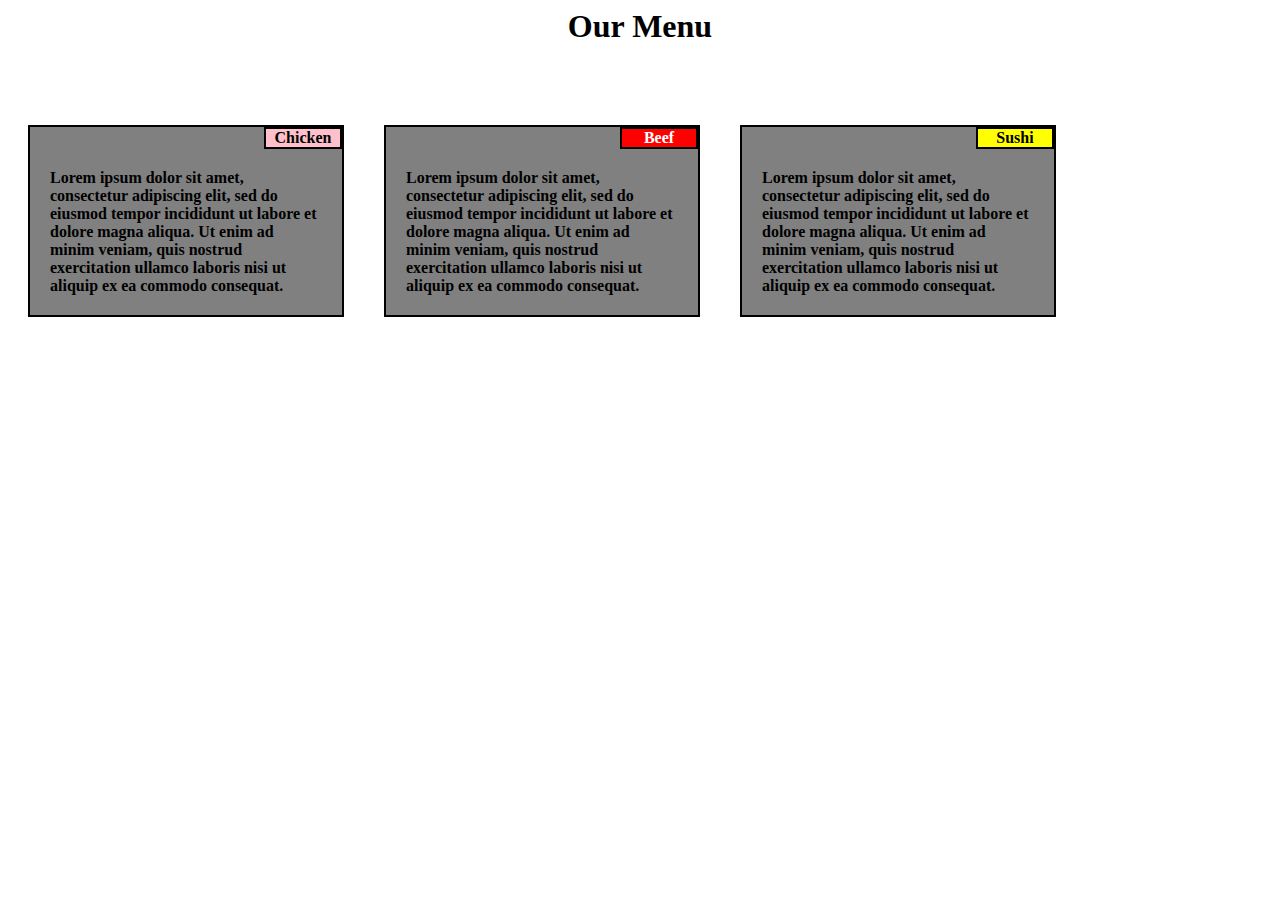
<file: module2_assignment/index.html>
<html>
<head>
	<title>Welcome to coursera</title>
	<meta name="viewport"  content="width=device-width, initial-scale=1.0">
	<link rel="stylesheet" href="css/mystyle.css">
</head>
<body>
	<h1>Our Menu</h1>
	<div>
		<div class="mainbox col-lg-3 col-md-6 col-sm-1">
			<div class="sectiontitle1 common">Chicken</div>
			<div class="section">
			Lorem ipsum dolor sit amet, consectetur adipiscing elit, sed do eiusmod tempor incididunt ut labore et dolore magna aliqua. Ut enim ad minim veniam, quis nostrud exercitation ullamco laboris nisi ut aliquip ex ea commodo consequat. 
			</div>
		</div>
		<div class="mainbox col-lg-3 col-md-6 col-sm-1">
			<div class="sectiontitle2 common">Beef</div>
			<div class="section">
			Lorem ipsum dolor sit amet, consectetur adipiscing elit, sed do eiusmod tempor incididunt ut labore et dolore magna aliqua. Ut enim ad minim veniam, quis nostrud exercitation ullamco laboris nisi ut aliquip ex ea commodo consequat. 
			</div>
		</div>
		<div class="mainbox col-lg-3 col-md-6 col-sm-1">
			<div class="sectiontitle3 common">Sushi</div>
			<div class="section">
			Lorem ipsum dolor sit amet, consectetur adipiscing elit, sed do eiusmod tempor incididunt ut labore et dolore magna aliqua. Ut enim ad minim veniam, quis nostrud exercitation ullamco laboris nisi ut aliquip ex ea commodo consequat. 
			</div>
		</div>
	</div>
</body>
</html>
</file>
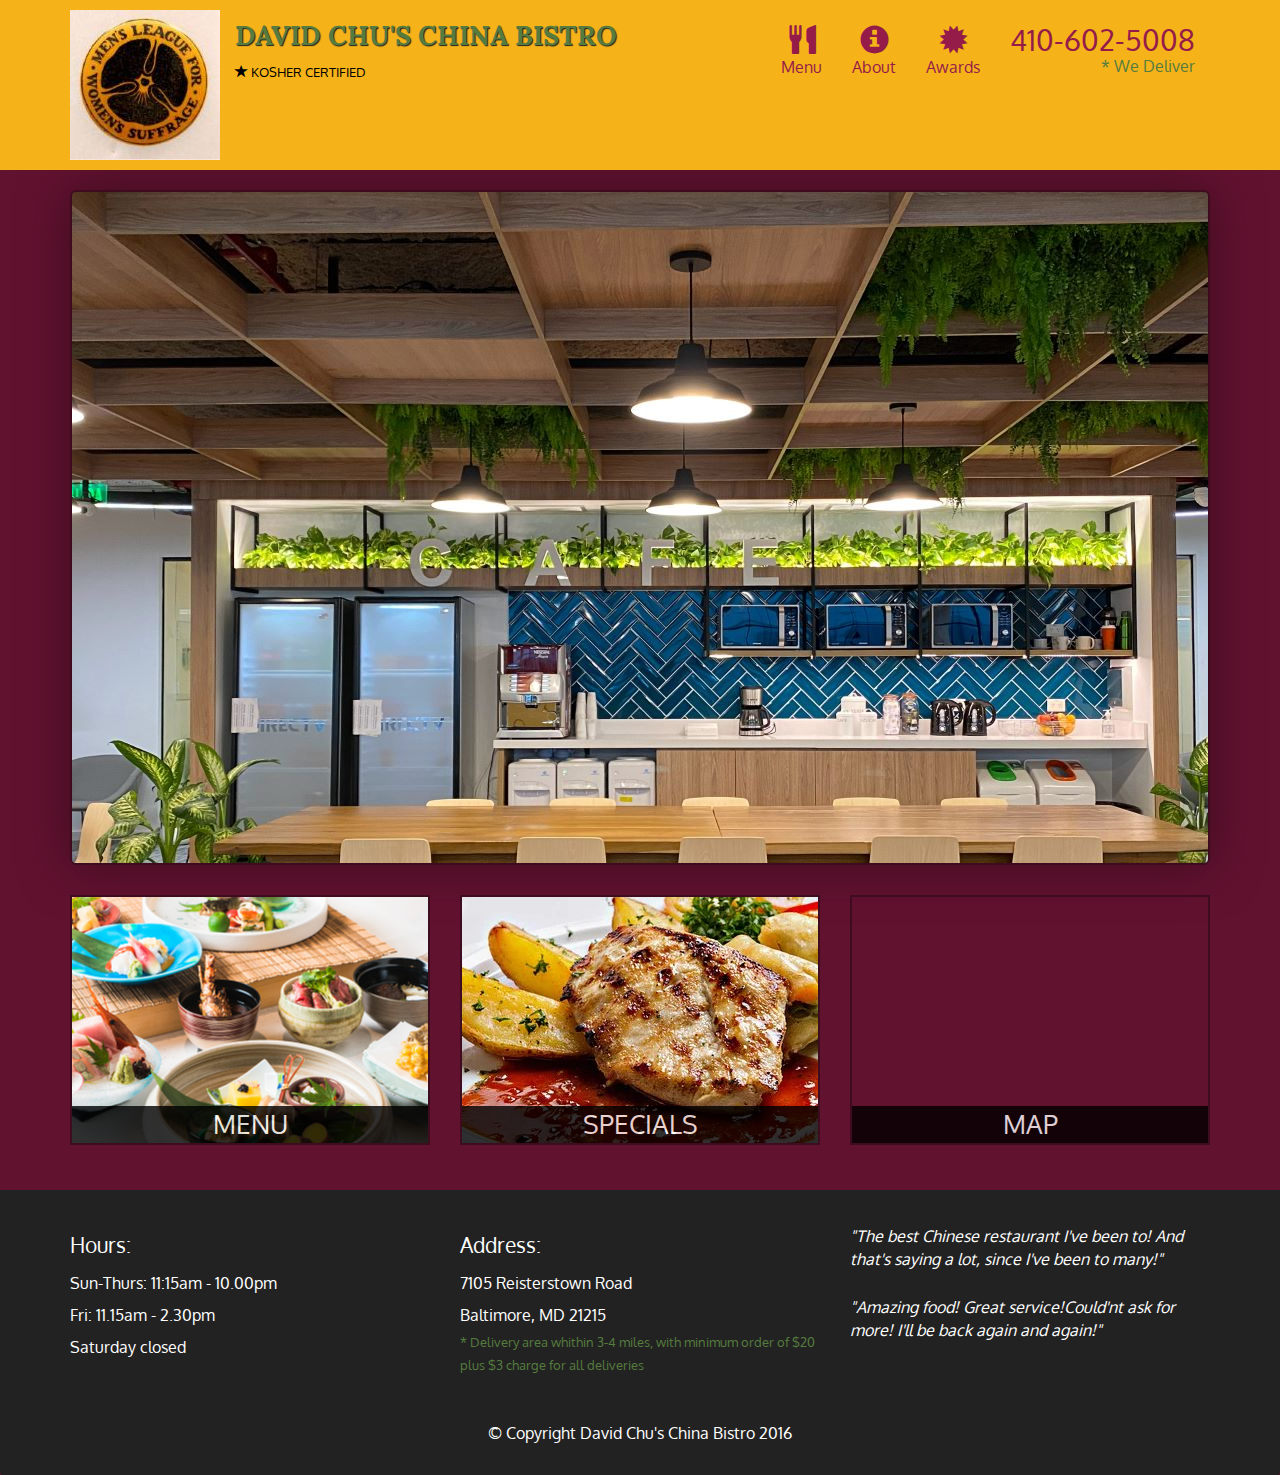
<file: Restaurant_site/index.html>
<!DOCTYPE html>
<html>
	<head>
		<meta charset="utf-8">
		<meta name="viewport" content="width=device-width, initial-scale=1.0">
		<title>David Chu's China Bistro</title>
		<link rel="stylesheet" href="https://maxcdn.bootstrapcdn.com/bootstrap/3.4.1/css/bootstrap.min.css">
		<link rel="stylesheet" href="css/styles.css">
		<link href="https://fonts.googleapis.com/css2?family=Oxygen&display=swap" rel="stylesheet">
		<link href="https://fonts.googleapis.com/css2?family=Lora:ital,wght@1,700&display=swap" rel="stylesheet">
		<script src="js/ajax-utils.js"></script>
		
	</head>
	<body>
		<!--Header-->
		<header>
		<nav id="header-nav" class="navbar navbar-default">
				<div class="container">
					<div class="navbar-header">
						<a href="index.html" class="visible-md visible-lg">
							<div id="logo-img" alt="Logo Image"></div>
						</a>
						<div class="navbar-brand">
							<a href="index.html"><h1>David Chu's China Bistro</h1></a>
							<p>
								<span class="glyphicon glyphicon-star"></span>
								<span>Kosher certified</span>
							</p>
						</div>
						
						<button id="navbarToggle" class="navbar-toggle collapsed" type="button" data-toggle="collapse" data-target="#collapsable-nav" aria-expanded="false">
			      			<span class="sr-only">Toggle navigation</span>
			      			<span class="icon-bar"></span>
			      			<span class="icon-bar"></span>
			      			<span class="icon-bar"></span>
			    		</button>
					</div>
					<div id="collapsable-nav" class="collapse navbar-collapse">
						<ul id="nav-list" class="nav navbar-nav navbar-right">
							<li id="navHomeButton" class="visible-xs active">
								<a href="index.html">
									<span class="glyphicon glyphicon-home"></span><br class="hidden-xs">Home
								</a>
							</li>
							<li id="navMenuButton">
								<a href="menu-categories.html">
									<span class="glyphicon glyphicon-cutlery"></span><br class="hidden-xs">Menu
								</a>
							</li>
							<li>
								<a href="#">
									<span class="glyphicon glyphicon-info-sign"></span><br class="hidden-xs">About
								</a>
							</li>
							<li>
								<a href="#">
									<span class="glyphicon glyphicon-certificate"></span><br class="hidden-xs">Awards
								</a>
							</li>
							<li id="phone" class="hidden-xs">
								<a href="tel:410-602-5008">
									<span>410-602-5008</span>
								</a><div>* We Deliver</div>
							</li>
						</ul>
					</div>
			</nav>
		</header>
		<!--Phone No is placed at the center in the mobile version-->
		<div id="call-btn" class="visible-xs">
			<a class="btn" href="tel:410-602-5008">
				<span class="glyphicon glyphicon-earphone"></span>410-602-5008
			</a>
		</div>
		<div id="xs-deliver" class="text-center visible-xs">* We Deliver</div>
		<!--End Header-->

		<!--Main content-->
		<div id="main-content" class="container">
			<div class="jumbotron">
				<img src="images/jumbotron_768.jpg" alt="Picture of restaurant" class="img-responsive visible-xs">
			</div>
			<div id="home-tiles" class="row">
				<div class="col-md-4 col-sm-6 col-xs-12">
					<a href="menu-categories.html">
						<div id="menu-tile"><span>menu</span></div>
					</a>
				</div>
				<div class="col-md-4 col-sm-6 col-xs-12">
					<a href="single-category.html">
						<div id="specials-tile"><span>specials</span></div>
					</a>
				</div>
				<div class="col-md-4 col-sm-12 col-xs-12">
					<a href="https://goo.gl/maps/hjci142VSYsoKR6QA" target="_blank">
						<div id="map-tile">
							<iframe src="https://www.google.com/maps/embed?pb=!1m18!1m12!1m3!1d15556.957666302285!2d74.83901271520342!3d12.892320854525352!2m3!1f0!2f0!3f0!3m2!1i1024!2i768!4f13.1!3m3!1m2!1s0x3ba35a6b9e3a51f1%3A0xa806a28ba66f5251!2sBejai%2C%20Mangalore%2C%20Karnataka!5e0!3m2!1sen!2sin!4v1608649729584!5m2!1sen!2sin" width="100%" height="250" frameborder="0" style="border:0;" allowfullscreen="" aria-hidden="false" tabindex="0"></iframe>
							<span>map</span></div>
					</a>
				</div>
			</div>
		</div> 
		<!--End main content-->

		<!--Footer-->
		<footer class="panel-footer">
			<div class="container">
				<div class="row">
					<section id="hours" class="col-sm-4">
						<span>Hours:</span><br>
						Sun-Thurs: 11:15am - 10.00pm<br>
						Fri: 11.15am - 2.30pm<br>
						Saturday closed
						<hr class="visible-xs">
					</section>
					<section id="address" class="col-sm-4">
						<span>Address:</span><br>
						7105 Reisterstown Road<br>
						Baltimore, MD 21215
						<p>* Delivery area whithin 3-4 miles, with minimum order of $20 plus $3 charge for all deliveries</p>
						<hr class="visible-xs">
					</section>
					<section id="testimonials" class="col-sm-4">
						<p>"The best Chinese restaurant I've been to! And that's saying a lot, since I've been to many!"</p>
						<p>"Amazing food! Great service!Could'nt ask for more! I'll be back again and again!"</p>
					</section>
				</div>
				<div class="text-center">&copy; Copyright David Chu's China Bistro 2016</div>
			</div>
		</footer>
		<!--End footer-->
		<script src="https://ajax.googleapis.com/ajax/libs/jquery/3.5.1/jquery.min.js"></script>

		<script src="https://maxcdn.bootstrapcdn.com/bootstrap/3.4.1/js/bootstrap.min.js"></script>
		<script src="js/script.js"></script>
	</body>
</html>
</file>
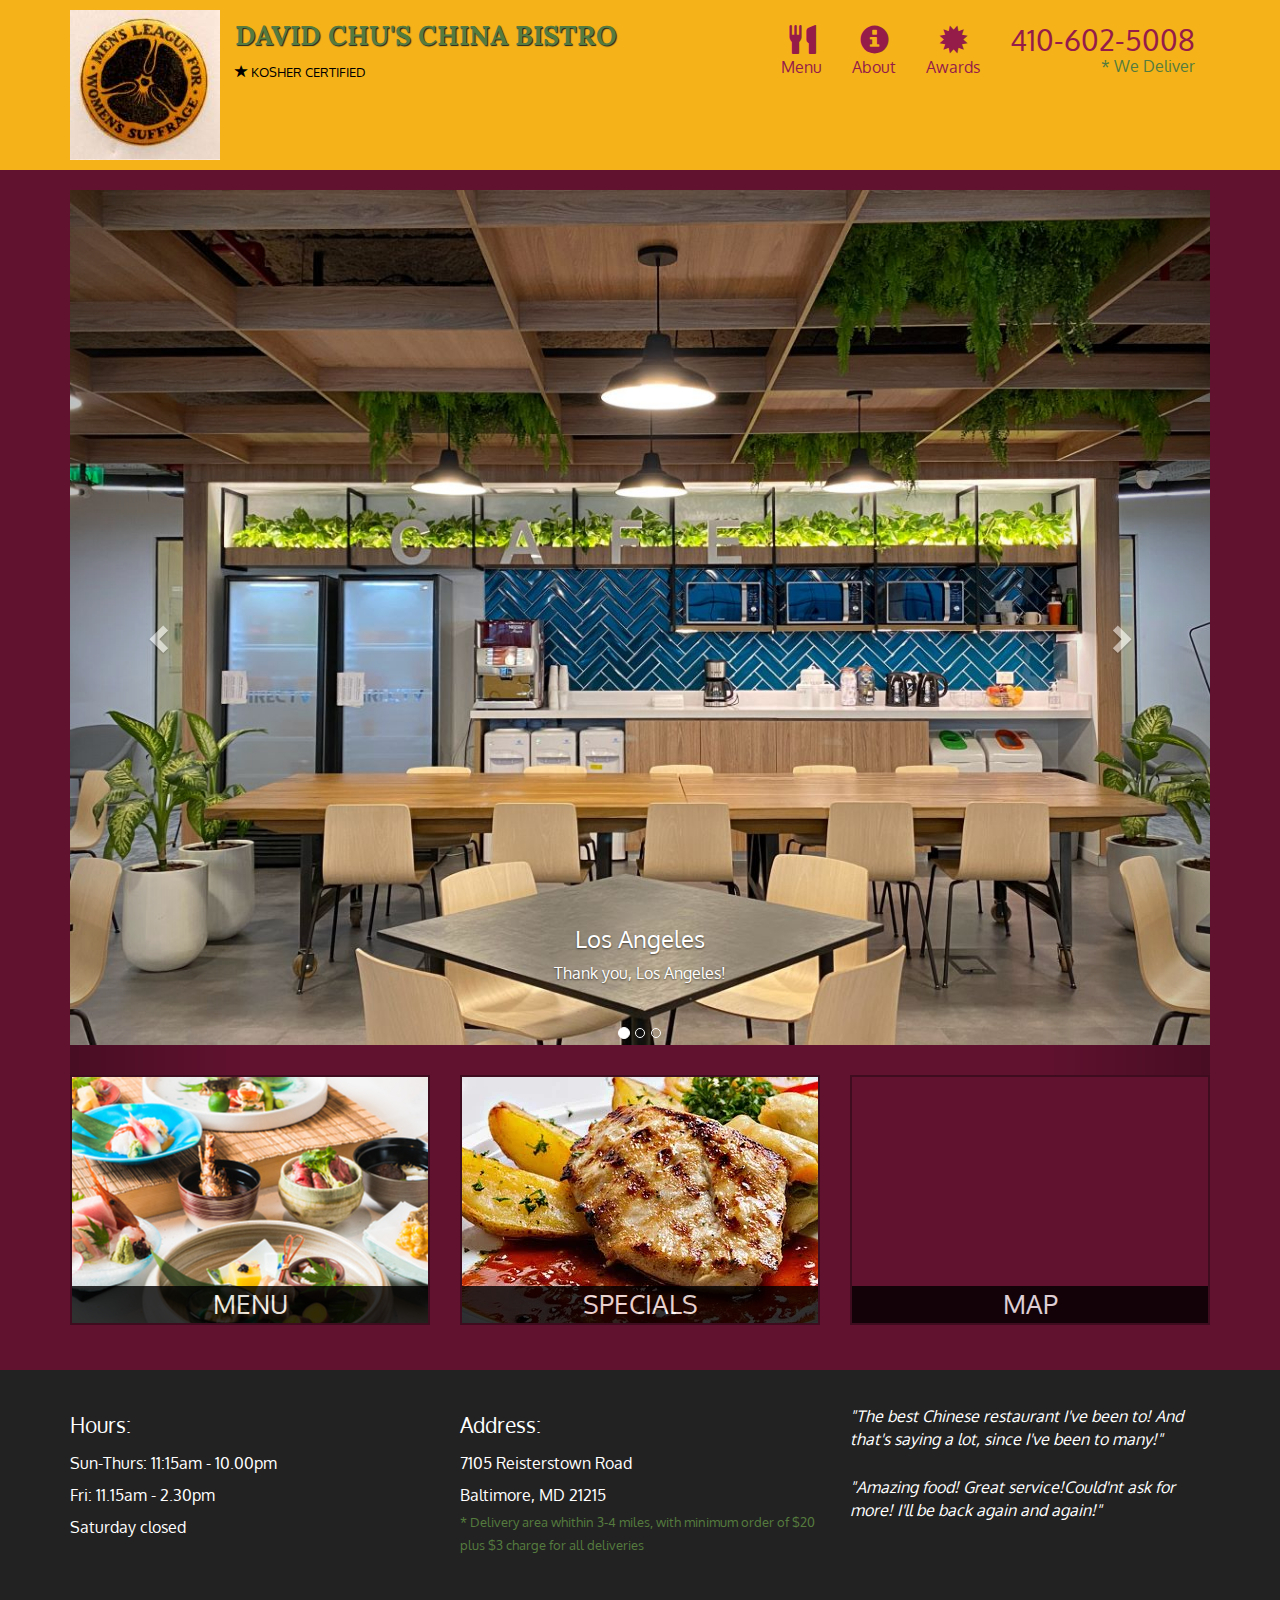
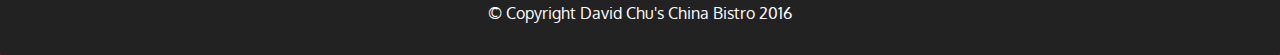
<file: Restaurant_site/carousel.html>
<!DOCTYPE html>
<html>
	<head>
		<meta charset="utf-8">
		<meta name="viewport" content="width=device-width, initial-scale=1.0">
		<title>David Chu's China Bistro</title>
		<link rel="stylesheet" href="https://maxcdn.bootstrapcdn.com/bootstrap/3.4.1/css/bootstrap.min.css">
		<link rel="stylesheet" href="css/styles.css">
		<link href="https://fonts.googleapis.com/css2?family=Oxygen&display=swap" rel="stylesheet">
		<link href="https://fonts.googleapis.com/css2?family=Lora:ital,wght@1,700&display=swap" rel="stylesheet">

    <script src="js/ajax-utils.js"></script>
		
	</head>
	<body>
		<!--Header-->
		<header>
		<nav id="header-nav" class="navbar navbar-default">
				<div class="container">
					<div class="navbar-header">
						<a href="index.html" class="visible-md visible-lg">
							<div id="logo-img" alt="Logo Image"></div>
						</a>
						<div class="navbar-brand">
							<a href="index.html"><h1>David Chu's China Bistro</h1></a>
							<p>
								<span class="glyphicon glyphicon-star"></span>
								<span>Kosher certified</span>
							</p>
						</div>
						
						<button id="navbarToggle" class="navbar-toggle collapsed" type="button" data-toggle="collapse" data-target="#collapsable-nav" aria-expanded="false">
			      			<span class="sr-only">Toggle navigation</span>
			      			<span class="icon-bar"></span>
			      			<span class="icon-bar"></span>
			      			<span class="icon-bar"></span>
			    		</button>
					</div>
					<div id="collapsable-nav" class="collapse navbar-collapse">
						<ul id="nav-list" class="nav navbar-nav navbar-right">
							<li id="navHomeButton" class="visible-xs active">
								<a href="index.html">
									<span class="glyphicon glyphicon-home"></span><br class="hidden-xs">Home
								</a>
							</li>
							<li id="navMenuButton">
								<a href="menu-categories.html">
									<span class="glyphicon glyphicon-cutlery"></span><br class="hidden-xs">Menu
								</a>
							</li>
							<li>
								<a href="#">
									<span class="glyphicon glyphicon-info-sign"></span><br class="hidden-xs">About
								</a>
							</li>
							<li>
								<a href="#">
									<span class="glyphicon glyphicon-certificate"></span><br class="hidden-xs">Awards
								</a>
							</li>
							<li id="phone" class="hidden-xs">
								<a href="tel:410-602-5008">
									<span>410-602-5008</span>
								</a><div>* We Deliver</div>
							</li>
						</ul>
					</div>
			</nav>
		</header>
		<!--Phone No is placed at the center in the mobile version-->
		<div id="call-btn" class="visible-xs">
			<a class="btn" href="tel:410-602-5008">
				<span class="glyphicon glyphicon-earphone"></span>410-602-5008
			</a>
		</div>
		<div id="xs-deliver" class="text-center visible-xs">* We Deliver</div>
		<!--End Header-->

		<!--Main content-->
		<div id="main-content" class="container">
			<!--<div class="jumbotron">
				<img src="images/jumbotron_768.jpg" alt="Picture of restaurant" class="img-responsive visible-xs">
			</div>-->
			<div id="myCarousel" class="carousel slide" data-ride="carousel">
			  <!-- Indicators -->
			  <ol class="carousel-indicators">
			    <li data-target="#myCarousel" data-slide-to="0" class="active"></li>
			    <li data-target="#myCarousel" data-slide-to="1"></li>
			    <li data-target="#myCarousel" data-slide-to="2"></li>
			  </ol>

			  <!-- Wrapper for slides -->
			  <div class="carousel-inner">
			    <div class="item active">
			      <img src="images/jumbotron_1200.jpg" alt="Los Angeles">
			      <div class="carousel-caption">
			        <h3>Los Angeles</h3>
			        <p>Thank you, Los Angeles!</p>
			      </div>
			    </div>

			    <div class="item">
			      <img src="images/jumbotron_1200.jpg" alt="Chicago">
			      <div class="carousel-caption">
			        <h3>Chicago</h3>
			        <p>Thank you, Chicago!</p>
			      </div>
			    </div>

			    <div class="item">
			      <img src="images/jumbotron_1200.jpg" alt="New York">
			      <div class="carousel-caption">
			        <h3>New York</h3>
			        <p>Thank you, New York!</p>
			      </div>
			    </div>
			  </div>

			  <!-- Left and right controls -->
			  <a class="left carousel-control" href="#myCarousel" data-slide="prev">
			    <span class="glyphicon glyphicon-chevron-left"></span>
			    <span class="sr-only">Previous</span>
			  </a>
			  <a class="right carousel-control" href="#myCarousel" data-slide="next">
			    <span class="glyphicon glyphicon-chevron-right"></span>
			    <span class="sr-only">Next</span>
			  </a>
			</div>


			<div id="home-tiles" class="row">
				<div class="col-md-4 col-sm-6 col-xs-12">
					<a href="menu-categories.html">
						<div id="menu-tile"><span>menu</span></div>
					</a>
				</div>
				<div class="col-md-4 col-sm-6 col-xs-12">
					<a href="single-category.html">
						<div id="specials-tile"><span>specials</span></div>
					</a>
				</div>
				<div class="col-md-4 col-sm-12 col-xs-12">
					<a href="https://goo.gl/maps/hjci142VSYsoKR6QA" target="_blank">
						<div id="map-tile">
							<iframe src="https://www.google.com/maps/embed?pb=!1m18!1m12!1m3!1d15556.957666302285!2d74.83901271520342!3d12.892320854525352!2m3!1f0!2f0!3f0!3m2!1i1024!2i768!4f13.1!3m3!1m2!1s0x3ba35a6b9e3a51f1%3A0xa806a28ba66f5251!2sBejai%2C%20Mangalore%2C%20Karnataka!5e0!3m2!1sen!2sin!4v1608649729584!5m2!1sen!2sin" width="100%" height="250" frameborder="0" style="border:0;" allowfullscreen="" aria-hidden="false" tabindex="0"></iframe>
							<span>map</span></div>
					</a>
				</div>
			</div>
		</div> 
		<!--End main content-->

		<!--Footer-->
		<footer class="panel-footer">
			<div class="container">
				<div class="row">
					<section id="hours" class="col-sm-4">
						<span>Hours:</span><br>
						Sun-Thurs: 11:15am - 10.00pm<br>
						Fri: 11.15am - 2.30pm<br>
						Saturday closed
						<hr class="visible-xs">
					</section>
					<section id="address" class="col-sm-4">
						<span>Address:</span><br>
						7105 Reisterstown Road<br>
						Baltimore, MD 21215
						<p>* Delivery area whithin 3-4 miles, with minimum order of $20 plus $3 charge for all deliveries</p>
						<hr class="visible-xs">
					</section>
					<section id="testimonials" class="col-sm-4">
						<p>"The best Chinese restaurant I've been to! And that's saying a lot, since I've been to many!"</p>
						<p>"Amazing food! Great service!Could'nt ask for more! I'll be back again and again!"</p>
					</section>
				</div>
				<div class="text-center">&copy; Copyright David Chu's China Bistro 2016</div>
			</div>
		</footer>
		<!--End footer-->
		<script src="https://ajax.googleapis.com/ajax/libs/jquery/3.5.1/jquery.min.js"></script>

		<script src="https://maxcdn.bootstrapcdn.com/bootstrap/3.4.1/js/bootstrap.min.js"></script>
		<script src="js/script.js"></script>
	</body>
</html>
</file>
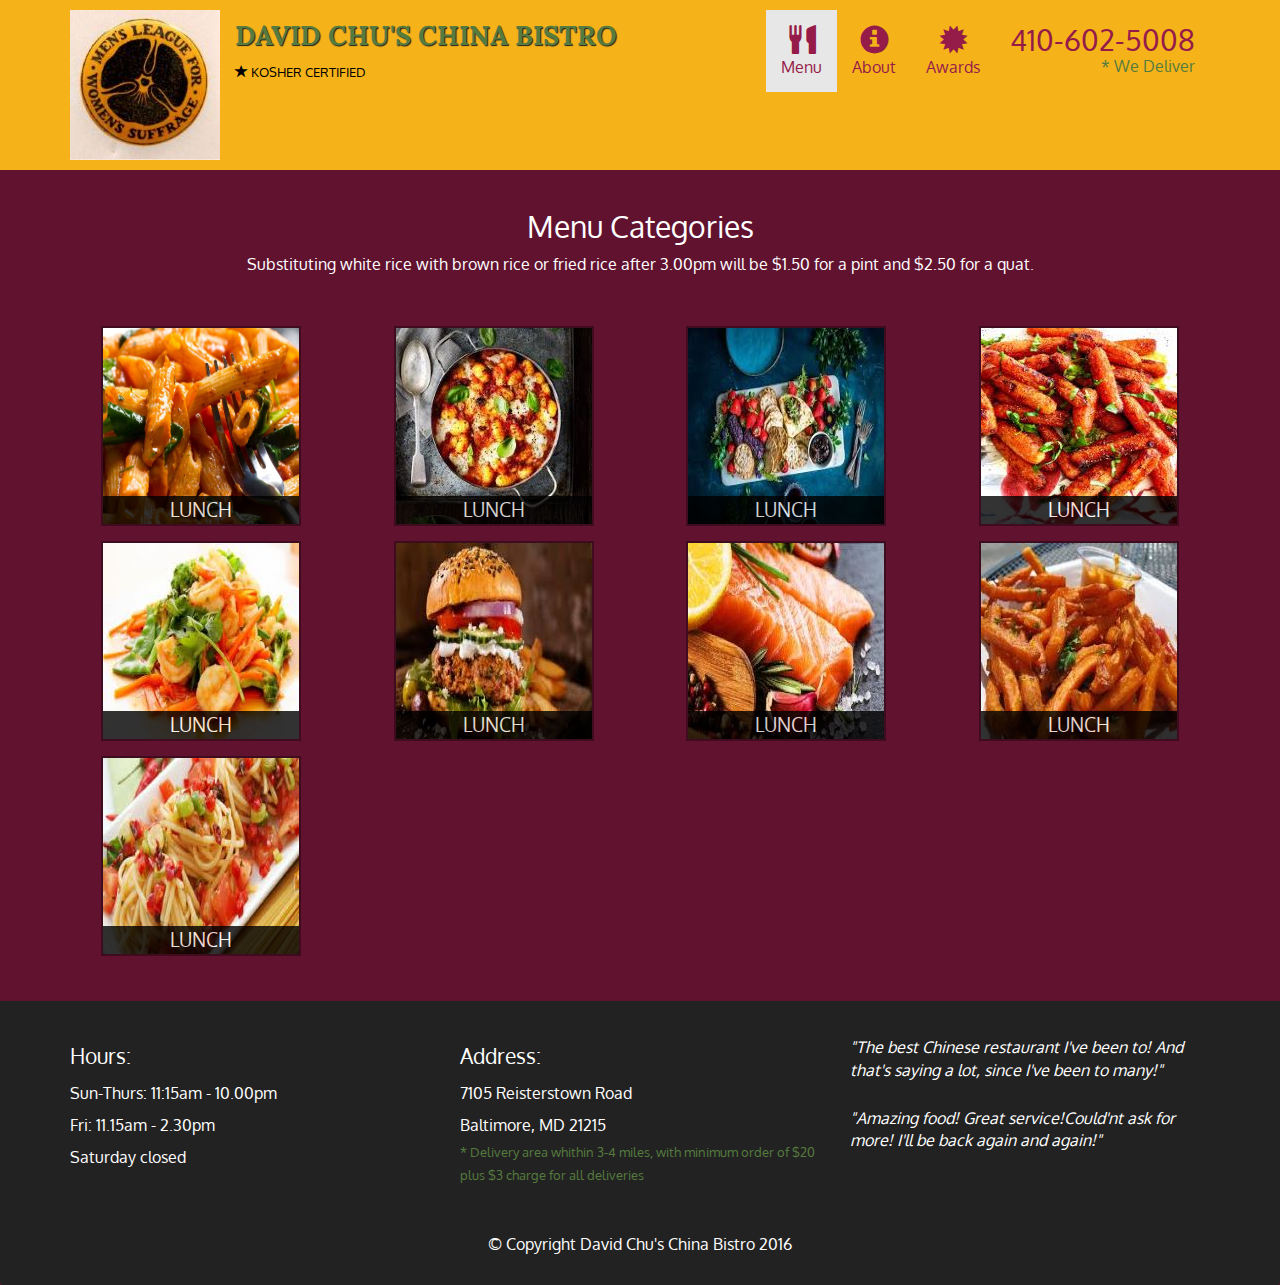
<file: Restaurant_site/menu-categories.html>
<!DOCTYPE html>
<html>
	<head>
		<meta charset="utf-8">
		<meta name="viewport" content="width=device-width, initial-scale=1.0">
		<title>David Chu's China Bistro</title>
		<link rel="stylesheet" href="https://maxcdn.bootstrapcdn.com/bootstrap/3.4.1/css/bootstrap.min.css">
		<link rel="stylesheet" href="css/styles.css">
		<link href="https://fonts.googleapis.com/css2?family=Oxygen&display=swap" rel="stylesheet">
		<link href="https://fonts.googleapis.com/css2?family=Lora:ital,wght@1,700&display=swap" rel="stylesheet">
	</head>
	<body>
		<header>
		<nav id="header-nav" class="navbar navbar-default">
				<div class="container">
					<div class="navbar-header">
						<a href="index.html" class="visible-md visible-lg">
							<div id="logo-img" alt="Logo Image"></div>
						</a>
						<div class="navbar-brand">
							<a href="index.html"><h1>David Chu's China Bistro</h1></a>
							<p>
								<span class="glyphicon glyphicon-star"></span>
								<span>Kosher certified</span>
							</p>
						</div>
						
						<button class="navbar-toggle collapsed" type="button" data-toggle="collapse" data-target="#collapsable-nav" aria-expanded="false">
			      			<span class="sr-only">Toggle navigation</span>
			      			<span class="icon-bar"></span>
			      			<span class="icon-bar"></span>
			      			<span class="icon-bar"></span>
			    		</button>
					</div>
					<div id="collapsable-nav" class="collapse navbar-collapse">
						<ul id="nav-list" class="nav navbar-nav navbar-right">
							<li class="visible-xs">
								<a href="index.html">
									<span class="glyphicon glyphicon-home"></span><br class="hidden-xs">Home
								</a>
							</li>
							<li class="active">
								<a href="menu-categories.html">
									<span class="glyphicon glyphicon-cutlery"></span><br class="hidden-xs">Menu
								</a>
							</li>
							<li>
								<a href="#">
									<span class="glyphicon glyphicon-info-sign"></span><br class="hidden-xs">About
								</a>
							</li>
							<li>
								<a href="#">
									<span class="glyphicon glyphicon-certificate"></span><br class="hidden-xs">Awards
								</a>
							</li>
							<li id="phone" class="hidden-xs">
								<a href="tel:410-602-5008">
									<span>410-602-5008</span>
								</a><div>* We Deliver</div>
								
							</li>
						</ul>
					</div>
			</nav>
		</header>

		<div id="call-btn" class="visible-xs">
			<a class="btn" href="tel:410-602-5008">
				<span class="glyphicon glyphicon-earphone"></span>410-602-5008
			</a>
		</div>
		<div id="xs-deliver" class="text-center visible-xs">* We Deliver</div>
		<!--body content-->
		<div id="main-content" class="container">
			<h2 id="menu-categories-title" class="text-center">Menu Categories</h2>
			<div class="text-center">
				Substituting white rice with brown rice or fried rice after 3.00pm will be $1.50 for a pint and $2.50 for a quat.
			</div>
			<section class="row">
				<div class="col-md-3 col-sm-4 col-xs-6 col-xxs-12">
					<a href="single-category.html">
						<div class="category-tile">
							<img width="200px" height="200px" src="images/cat1.jpg" alt="Lunch">
							<span>Lunch</span>
						</div>
					</a>
				</div>
				<div class="col-md-3 col-sm-4 col-xs-6 col-xxs-12">
					<a href="single-category.html">
						<div class="category-tile">
							<img width="200px" height="200px" src="images/cat2.jpg" alt="Lunch">
							<span>Lunch</span>
						</div>
					</a>
				</div>
				<div class="col-md-3 col-sm-4 col-xs-6 col-xxs-12">
					<a href="single-category.html">
						<div class="category-tile">
							<img width="200px" height="200px" src="images/cat3.jpg" alt="Lunch">
							<span>Lunch</span>
						</div>
					</a>
				</div>
				<div class="col-md-3 col-sm-4 col-xs-6 col-xxs-12">
					<a href="single-category.html">
						<div class="category-tile">
							<img width="200px" height="200px" src="images/cat4.jpg" alt="Lunch">
							<span>Lunch</span>
						</div>
					</a>
				</div>
				<div class="col-md-3 col-sm-4 col-xs-6 col-xxs-12">
					<a href="single-category.html">
						<div class="category-tile">
							<img width="200px" height="200px" src="images/cat5.jpg" alt="Lunch">
							<span>Lunch</span>
						</div>
					</a>
				</div>
				<div class="col-md-3 col-sm-4 col-xs-6 col-xxs-12">
					<a href="single-category.html">
						<div class="category-tile">
							<img width="200px" height="200px" src="images/cat6.jpg" alt="Lunch">
							<span>Lunch</span>
						</div>
					</a>
				</div>
				<div class="col-md-3 col-sm-4 col-xs-6 col-xxs-12">
					<a href="single-category.html">
						<div class="category-tile">
							<img width="200px" height="200px" src="images/cat7.jpg" alt="Lunch">
							<span>Lunch</span>
						</div>
					</a>
				</div>
				<div class="col-md-3 col-sm-4 col-xs-6 col-xxs-12">
					<a href="single-category.html">
						<div class="category-tile">
							<img width="200px" height="200px" src="images/cat8.jpg" alt="Lunch">
							<span>Lunch</span>
						</div>
					</a>
				</div>
				<div class="col-md-3 col-sm-4 col-xs-6 col-xxs-12">
					<a href="single-category.html">
						<div class="category-tile">
							<img width="200px" height="200px" src="images/cat9.jpg" alt="Lunch">
							<span>Lunch</span>
						</div>
					</a>
				</div>
			</section>
		</div> 

		<footer class="panel-footer">
			<div class="container">
				<div class="row">
					<section id="hours" class="col-sm-4">
						<span>Hours:</span><br>
						Sun-Thurs: 11:15am - 10.00pm<br>
						Fri: 11.15am - 2.30pm<br>
						Saturday closed
						<hr class="visible-xs">
					</section>
					<section id="address" class="col-sm-4">
						<span>Address:</span><br>
						7105 Reisterstown Road<br>
						Baltimore, MD 21215
						<p>* Delivery area whithin 3-4 miles, with minimum order of $20 plus $3 charge for all deliveries</p>
						<hr class="visible-xs">
					</section>
					<section id="testimonials" class="col-sm-4">
						<p>"The best Chinese restaurant I've been to! And that's saying a lot, since I've been to many!"</p>
						<p>"Amazing food! Great service!Could'nt ask for more! I'll be back again and again!"</p>
					</section>
				</div>
				<div class="text-center">&copy; Copyright David Chu's China Bistro 2016</div>
			</div>
		</footer>

		<script src="https://ajax.googleapis.com/ajax/libs/jquery/3.5.1/jquery.min.js"></script>

		<script src="https://maxcdn.bootstrapcdn.com/bootstrap/3.4.1/js/bootstrap.min.js"></script>
		<script src="js/script.js"></script>
	</body>
</html>
</file>
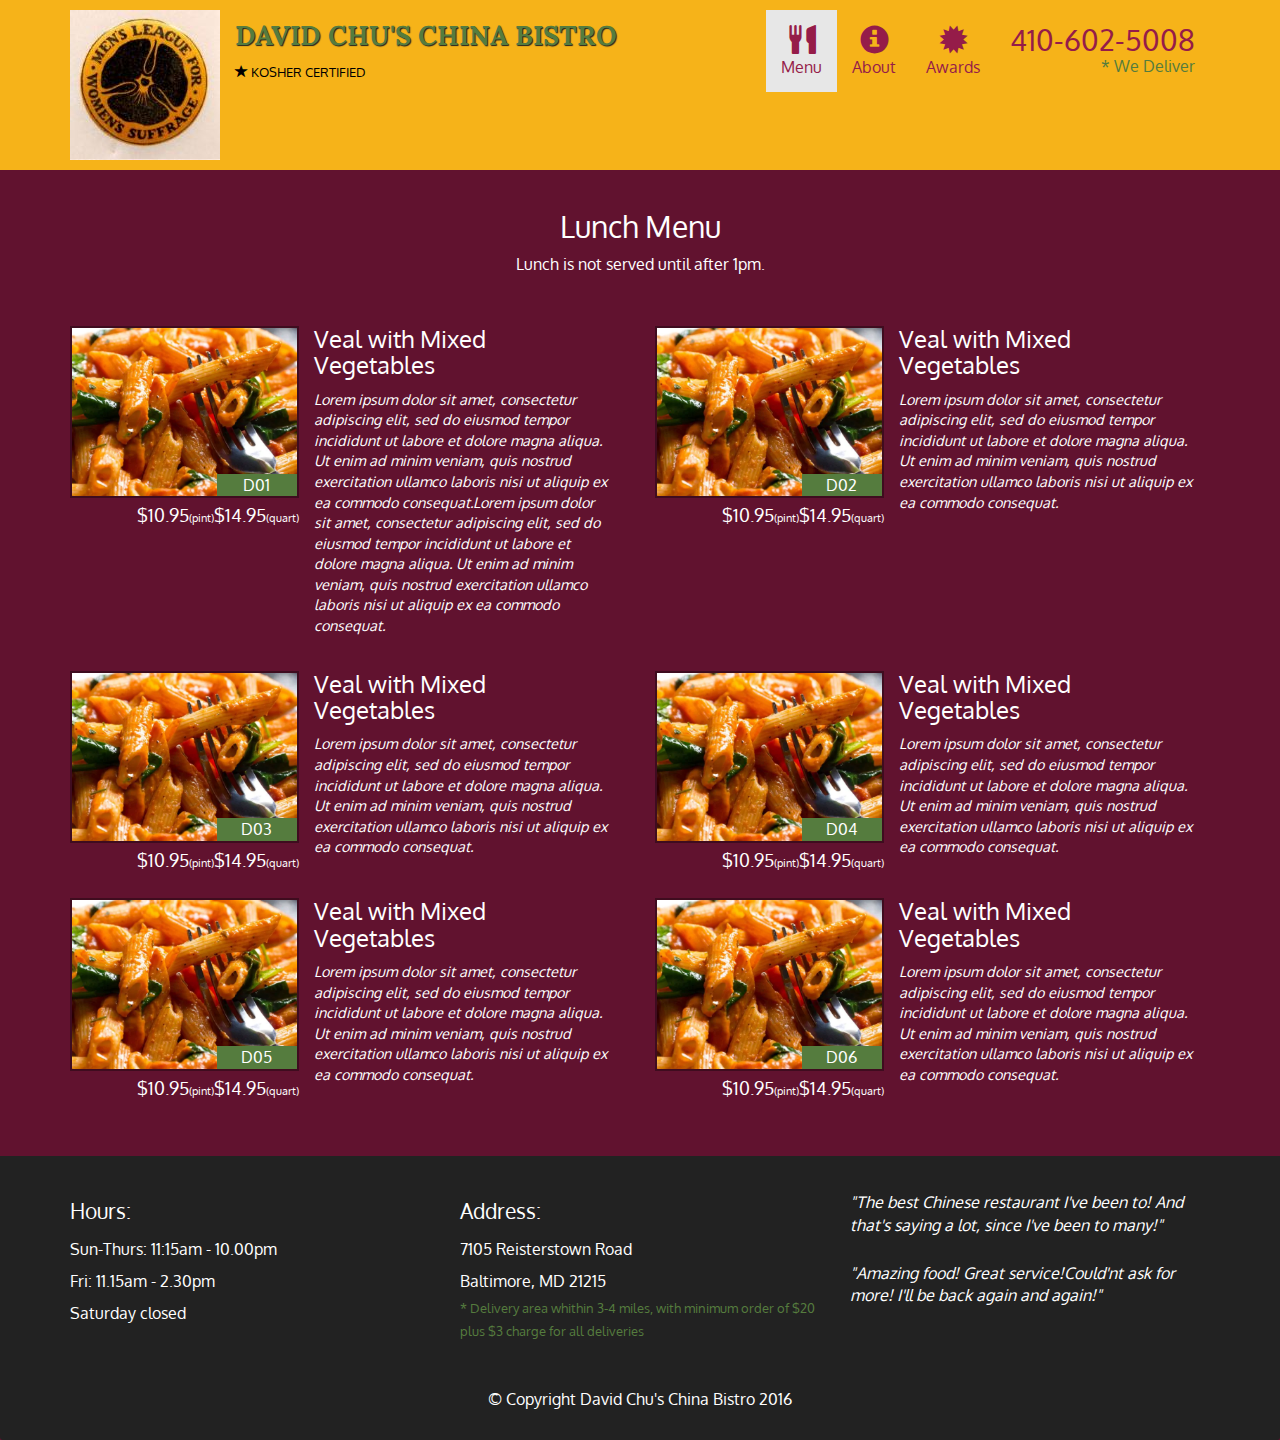
<file: Restaurant_site/single-category.html>
<!DOCTYPE html>
<html>
	<head>
		<meta charset="utf-8">
		<meta name="viewport" content="width=device-width, initial-scale=1.0">
		<title>David Chu's China Bistro</title>
		<link rel="stylesheet" href="https://maxcdn.bootstrapcdn.com/bootstrap/3.4.1/css/bootstrap.min.css">
		<link rel="stylesheet" href="css/styles.css">
		<link href="https://fonts.googleapis.com/css2?family=Oxygen&display=swap" rel="stylesheet">
		<link href="https://fonts.googleapis.com/css2?family=Lora:ital,wght@1,700&display=swap" rel="stylesheet">
	</head>
	<body>
		<header>
		<nav id="header-nav" class="navbar navbar-default">
				<div class="container">
					<div class="navbar-header">
						<a href="index.html" class="visible-md visible-lg">
							<div id="logo-img" alt="Logo Image"></div>
						</a>
						<div class="navbar-brand">
							<a href="index.html"><h1>David Chu's China Bistro</h1></a>
							<p>
								<span class="glyphicon glyphicon-star"></span>
								<span>Kosher certified</span>
							</p>
						</div>
						
						<button class="navbar-toggle collapsed" type="button" data-toggle="collapse" data-target="#collapsable-nav" aria-expanded="false">
			      			<span class="sr-only">Toggle navigation</span>
			      			<span class="icon-bar"></span>
			      			<span class="icon-bar"></span>
			      			<span class="icon-bar"></span>
			    		</button>
					</div>
					<div id="collapsable-nav" class="collapse navbar-collapse">
						<ul id="nav-list" class="nav navbar-nav navbar-right">
							<li class="visible-xs">
								<a href="index.html">
									<span class="glyphicon glyphicon-home"></span><br class="hidden-xs">Home
								</a>
							</li>
							<li class="active">
								<a href="menu-categories.html">
									<span class="glyphicon glyphicon-cutlery"></span><br class="hidden-xs">Menu
								</a>
							</li>
							<li>
								<a href="#">
									<span class="glyphicon glyphicon-info-sign"></span><br class="hidden-xs">About
								</a>
							</li>
							<li>
								<a href="#">
									<span class="glyphicon glyphicon-certificate"></span><br class="hidden-xs">Awards
								</a>
							</li>
							<li id="phone" class="hidden-xs">
								<a href="tel:410-602-5008">
									<span>410-602-5008</span>
								</a><div>* We Deliver</div>
								
							</li>
						</ul>
					</div>
			</nav>
		</header>

		<div id="call-btn" class="visible-xs">
			<a class="btn" href="tel:410-602-5008">
				<span class="glyphicon glyphicon-earphone"></span>410-602-5008
			</a>
		</div>
		<div id="xs-deliver" class="text-center visible-xs">* We Deliver</div>
		<!--body content-->
		<div id="main-content" class="container">
			<h2 id="menu-categories-title" class="text-center">Lunch Menu</h2>
			<div class="text-center">Lunch is not served until after 1pm.</div>
			<section class="row">
				<div class="menu-item-tile col-md-6">
					<div class="row">
						<div class="col-sm-5">
							<div class="menu-item-photo">
								<div>D01</div>
								<img class="img-responsive" src="images/cat1.jpg" width="250" height="150" alt="Item">
							</div>
							<div class="menu-item-price">$10.95<span>(pint)</span>$14.95<span>(quart)</span></div>
						</div>
						<div class="menu-item-description col-sm-7">
							<h3 class="menu-item-title">Veal with Mixed Vegetables</h3>
							<p class="menu-item-details">Lorem ipsum dolor sit amet, consectetur adipiscing elit, sed do eiusmod tempor incididunt ut labore et dolore magna aliqua. Ut enim ad minim veniam, quis nostrud exercitation ullamco laboris nisi ut aliquip ex ea commodo consequat.Lorem ipsum dolor sit amet, consectetur adipiscing elit, sed do eiusmod tempor incididunt ut labore et dolore magna aliqua. Ut enim ad minim veniam, quis nostrud exercitation ullamco laboris nisi ut aliquip ex ea commodo consequat.</p>
						</div>
					</div>
					<hr class="visible-xs">
				</div>
				<div class="menu-item-tile col-md-6">
					<div class="row">
						<div class="col-sm-5">
							<div class="menu-item-photo">
								<div>D02</div>
								<img class="img-responsive" src="images/cat1.jpg" width="250" height="150" alt="Item">
							</div>
							<div class="menu-item-price">$10.95<span>(pint)</span>$14.95<span>(quart)</span></div>
						</div>
						<div class="menu-item-description col-sm-7">
							<h3 class="menu-item-title">Veal with Mixed Vegetables</h3>
							<p class="menu-item-details">Lorem ipsum dolor sit amet, consectetur adipiscing elit, sed do eiusmod tempor incididunt ut labore et dolore magna aliqua. Ut enim ad minim veniam, quis nostrud exercitation ullamco laboris nisi ut aliquip ex ea commodo consequat.</p>
						</div>
					</div>
					<hr class="visible-xs">
				</div>
				<div class="clearfix visible-md-block visible-lg-block"></div>
				<div class="menu-item-tile col-md-6">
					<div class="row">
						<div class="col-sm-5">
							<div class="menu-item-photo">
								<div>D03</div>
								<img class="img-responsive" src="images/cat1.jpg" width="250" height="150" alt="Item">
							</div>
							<div class="menu-item-price">$10.95<span>(pint)</span>$14.95<span>(quart)</span></div>
						</div>
						<div class="menu-item-description col-sm-7">
							<h3 class="menu-item-title">Veal with Mixed Vegetables</h3>
							<p class="menu-item-details">Lorem ipsum dolor sit amet, consectetur adipiscing elit, sed do eiusmod tempor incididunt ut labore et dolore magna aliqua. Ut enim ad minim veniam, quis nostrud exercitation ullamco laboris nisi ut aliquip ex ea commodo consequat.</p>
						</div>
					</div>
					<hr class="visible-xs">
				</div>
				<div class="menu-item-tile col-md-6">
					<div class="row">
						<div class="col-sm-5">
							<div class="menu-item-photo">
								<div>D04</div>
								<img class="img-responsive" src="images/cat1.jpg" width="250" height="150" alt="Item">
							</div>
							<div class="menu-item-price">$10.95<span>(pint)</span>$14.95<span>(quart)</span></div>
						</div>
						<div class="menu-item-description col-sm-7">
							<h3 class="menu-item-title">Veal with Mixed Vegetables</h3>
							<p class="menu-item-details">Lorem ipsum dolor sit amet, consectetur adipiscing elit, sed do eiusmod tempor incididunt ut labore et dolore magna aliqua. Ut enim ad minim veniam, quis nostrud exercitation ullamco laboris nisi ut aliquip ex ea commodo consequat.</p>
						</div>
					</div>
					<hr class="visible-xs">
				</div>
				<div class="clearfix visible-md-block visible-lg-block"></div>
				<div class="menu-item-tile col-md-6">
					<div class="row">
						<div class="col-sm-5">
							<div class="menu-item-photo">
								<div>D05</div>
								<img class="img-responsive" src="images/cat1.jpg" width="250" height="150" alt="Item">
							</div>
							<div class="menu-item-price">$10.95<span>(pint)</span>$14.95<span>(quart)</span></div>
						</div>
						<div class="menu-item-description col-sm-7">
							<h3 class="menu-item-title">Veal with Mixed Vegetables</h3>
							<p class="menu-item-details">Lorem ipsum dolor sit amet, consectetur adipiscing elit, sed do eiusmod tempor incididunt ut labore et dolore magna aliqua. Ut enim ad minim veniam, quis nostrud exercitation ullamco laboris nisi ut aliquip ex ea commodo consequat.</p>
						</div>
					</div>
					<hr class="visible-xs">
				</div>
				<div class="menu-item-tile col-md-6">
					<div class="row">
						<div class="col-sm-5">
							<div class="menu-item-photo">
								<div>D06</div>
								<img class="img-responsive" src="images/cat1.jpg" width="250" height="150" alt="Item">
							</div>
							<div class="menu-item-price">$10.95<span>(pint)</span>$14.95<span>(quart)</span></div>
						</div>
						<div class="menu-item-description col-sm-7">
							<h3 class="menu-item-title">Veal with Mixed Vegetables</h3>
							<p class="menu-item-details">Lorem ipsum dolor sit amet, consectetur adipiscing elit, sed do eiusmod tempor incididunt ut labore et dolore magna aliqua. Ut enim ad minim veniam, quis nostrud exercitation ullamco laboris nisi ut aliquip ex ea commodo consequat.</p>
						</div>
					</div>
					<hr class="visible-xs">
				</div>
				<div class="clearfix visible-md-block visible-lg-block"></div>
			</section>
		</div> 

		<footer class="panel-footer">
			<div class="container">
				<div class="row">
					<section id="hours" class="col-sm-4">
						<span>Hours:</span><br>
						Sun-Thurs: 11:15am - 10.00pm<br>
						Fri: 11.15am - 2.30pm<br>
						Saturday closed
						<hr class="visible-xs">
					</section>
					<section id="address" class="col-sm-4">
						<span>Address:</span><br>
						7105 Reisterstown Road<br>
						Baltimore, MD 21215
						<p>* Delivery area whithin 3-4 miles, with minimum order of $20 plus $3 charge for all deliveries</p>
						<hr class="visible-xs">
					</section>
					<section id="testimonials" class="col-sm-4">
						<p>"The best Chinese restaurant I've been to! And that's saying a lot, since I've been to many!"</p>
						<p>"Amazing food! Great service!Could'nt ask for more! I'll be back again and again!"</p>
					</section>
				</div>
				<div class="text-center">&copy; Copyright David Chu's China Bistro 2016</div>
			</div>
		</footer>

		<script src="https://ajax.googleapis.com/ajax/libs/jquery/3.5.1/jquery.min.js"></script>

		<script src="https://maxcdn.bootstrapcdn.com/bootstrap/3.4.1/js/bootstrap.min.js"></script>
		<script src="js/script.js"></script>
	</body>
</html>
</file>
<file: module2_assignment/css/mystyle.css>
*{
			box-sizing: border-box;
			font-family: Garamond;
		}
		h1
		{
			margin-bottom: 60px;
		}
		.sectiontitle1
		{
			background-color: pink;
			color: black;

		}
		.sectiontitle2
		{
			background-color: red;
			color : white;
		}
		.sectiontitle3
		{
			background-color: yellow;
			color : black;
		}
		.common
		{
			float: right;
			border: 2px solid black;
			width :25%;
			text-align: center;
			font-weight: bold;
		}

		.mainbox{
			width: 33%;
			background-color: gray;
			border: 2px solid black;
			/*float :left;*/
			margin:20px;
			font-weight: bold;
		}
		.section
		{
			clear: right;
			padding: 20px;
			margin-top: 10px;
		}

		h1
		{
			text-align: center;
		}
		/*dektop*/
		@media (min-width: 992px)
		{
			.col-lg-3
			{
				float: left;
				width: 25%;
			}
		}
		/*tablet*/
		@media (min-width: 768px) and (max-width: 991px)
		{
			.col-md-6
			{
				float: left;
				width: 40%;
			}
		}
		/*mobile*/
		@media (max-width: 767px)
		{
			.col-sm-1
			{
				float: left;
				width: 90%;
			}
		}
</file>
<file: Restaurant_site/css/styles.css>
body
{
	font-size : 16px;
	color : #fff;
	background-color : #61122f;
	font-family: 'Oxygen', sans-serif;
}
/*Header and navigation bar*/
#header-nav
{
	background-color: #f6b319;
	border-radius: 0;
	border : 0;
}
#logo-img
{
	background: url('../images/res_logo.jpg');
	width: 150px;
	height: 150px;
	margin: 10px 15px 10px 0;
}
.navbar-header>a
{
	float: left;
}
.navbar-brand
{
	padding-top : 25px;
}
.navbar-brand h1
{
	font-family: 'Lora', sans-serif;
	color : #557c3e;
	font-size: 1.5em;
	text-transform: uppercase;
	font-weight: bold;
	text-shadow: 1px 1px 1px #222;
	margin-top: 0;
	margin-bottom: 0;
	line-height: 0.75;
}
.navbar-brand a, a:hover, .navbar-brand a:focus
{
	text-decoration: none;
}
.navbar-brand p
{
	color : #000;
	text-transform: uppercase;
	font-size : .7em;
	margin-top: 15px;
}

.navbar-brand p span
{
	vertical-align: middle;
}
#nav-list
{
	padding-top: 10px;
}
#nav-list a
{
	color : #951c49;
	text-align: center;
}
#nav-list a:hover
{
	background: #E7E7E7;
}
#nav-list a span
{
	font-size: 1.8em;
}
#phone
{
	margin-top: 5px;
}
#phone a
{
	text-align: right;
	padding-bottom: 0;
}
#phone div
{
	color: #557c3e;
	text-align: right;
	padding-right: 15px;
}
.navbar-header button.navbar-toggle, .navbar-header .icon-bar
{
	border : 1px solid maroon;
}

navbar-header button.navbar-toggle
{
	clear: both;
	margin-top: -30px;
}
/*End header and navigation bar styles*/

/*Main content styles */
.container .jumbotron
{
	box-shadow: 0 0 50px #3f0c1f;
	border: 2px solid #3f0c1f;
}

.carousel.slide
{
	padding-bottom: 30px;
}

#menu-tile, #specials-tile, #map-tile
{
	height: 250px;
	width : 100%;
	margin-bottom: 15px;
	position: relative;
	border: 2px solid #3f0c1f;
	overflow: hidden;
}

#menu-tile:hover, #specials-tile:hover, #map-tile:hover
{
	box-shadow: 0 1px 5px 1px #cccccc;
}
#menu-tile
{
	/*background: url('https://via.placeholder.com/400x300.png') no-repeat;*/
	background: url('../images/res_menu.jpg') no-repeat;
	background-position: center;
}
#specials-tile
{
	/*background: url('https://via.placeholder.com/400x300.png') no-repeat;*/
	background: url('../images/res_special.jpg') no-repeat;
	background-position: center;
}
#menu-tile span, #specials-tile span, #map-tile span
{
	position: absolute;
	bottom: 0;
	right: 0;
	width: 100%;
	text-align: center;
	font-size: 1.6em;
	text-transform: uppercase;
	background-color: #000;
	color: #fff;
	opacity: .8;
}
/*Main content styles*/

/*Footer styles*/
.panel-footer
{
	margin-top: 30px;
	padding-top: 35px;
	padding-bottom: 30px;
	background-color: #222;
	border-top: 0;
}
.panel-footer div.row
{
	margin-bottom: 35px;
}

#hours,#address
{
	line-height: 2;
}
#hours > span ,#address > span
{
	font-size: 1.3em;
}

#address p
{
	color: #557c3e;
	font-size: .8em;
	line-height: 1.8;
}
#testimonials
{
	font-style: italic;
}
#testimonials p:nth-child(2){
	margin-top: 25px;
}
/*End footer styles*/

/*Menu categories page*/
.category-tile
{
	position: relative;
	border: 2px solid #3f0c1f;
	overflow: hidden;
	width: 200px;
	height: 200px;
	margin: 0 auto 15px;
}
.category-tile span
{
	position: absolute;
	bottom: 0;
	right: 0;
	width: 100%;
	text-align: center;
	font-size: 1.2em;
	text-transform: uppercase;
	background-color: #000;
	color: #fff;
	opacity: .8;
}
.category-tile:hover
{
	box-shadow: 0 1px 5px 1px #cccccc;
}
#menu-categories-title + div
{
	margin-bottom: 50px;
}
/*End Menu categories style*/

/*Single categories page*/
.menu-item-tile
{
	margin-bottom: 25px;
}
.menu-item-tile hr
{
	width: 80%;
}
.menu-item-tile .menu-item-price
{
	font-size: 1.1em;
	text-align: right;
	margin-top: -15px;
	margin-right: -15px;
}
.menu-item-tile .menu-item-price span
{
	font-size: .6em;
}
.menu-item-photo
{
	position: relative;
	border : 2px solid #3f0c1f;
	overflow: hidden;
	padding :0;
	margin-right: -15px;
	margin-left: auto;
	margin-bottom: 20px;
	max-width: 250px;
}
.menu-item-photo div
{
	position: absolute;
	bottom: 0;
	right: 0;
	width: 80px;
	background-color: #557c3e;
	text-align: center;
}
.menu-item-description
{
	padding-right: 30px;
}
h3.menu-item-title
{
	margin: 0 0 10px;
}
.menu-item-details
{
	font-size: .9em;
	font-style: italic;
}

/*End single categories page*/

/*large devices only*/
@media (min-width:1200px)
{
	.container .jumbotron
	{
		background: url('../images/jumbotron_1200.jpg') no-repeat;
		height: 675px;
		
	}
}
/*medium devices only*/
@media (min-width:992px) and (max-width: 1199px)
{
	#logo-img
	{
		background: url('../images/res_logo.jpg') no-repeat;/*use another image of small size*/
		width: 100px;
		height: 100px;
		margin: 5px 5px 5px 0;
	}
	.container .jumbotron
	{
		background: url('../images/jumbotron_992.jpg') no-repeat;
		height: 558px;
	}
}
/*small devices only*/
@media (min-width:768px) and (max-width: 991px)
{
	.container .jumbotron
	{
		background: url('../images/jumbotron_768.jpg') no-repeat;
		height: 432px;
	}
}
/*extra small devices only*/
@media (max-width:767px)
{
	.navbar-brand
	{
		padding-top: 10px;
		height: 80px;
	}
	.navbar-brand h1
	{
		padding-top: 10px;
		font-size: 5vw;
	}
	.navbar-brand p
	{
		font-size: .6em;
		margin-top: 12px;
	}
	.navbar-brand p img
	{
		height: 20px;
	}
	#collapsable-nav a
	{
		font-size: 1.2em;
	}
	#collapsable-nav a span
	{
		font-size: 1em;
		margin-right: 5px;
	}
	#call-btn > a
	{
		font-size: 1.5em;
		display: block;
		margin: 0 20px;
		padding: 10px;
		border: 2px solid #fff;
		background-color: #f6b319;
		color: #951c49;
	}

	#xs-deliver
	{
		margin-top: 5px;
		font-size: .7em;
		letter-spacing: .5em;
		text-transform: uppercase;
	}
	.container .jumbotron
	{
		margin-top: 30px;
		padding: 0;
	}
	#menu-tile,#specials-tile
	{
		width: 360px;
		margin: 0 auto 15px;
	}
	.panel-footer section
	{
		margin-bottom: 30px;
		text-align: center;
	}
	.panel-footer section:nth-child(3)
	{
		margin-bottom: 0;/*margin already exists on the whole row*/
	}
	.panel-footer section hr
	{
		width: 50%;
	}
	.menu-item-photo
	{
		margin-right: auto;
	}
	.menu-item-tile .menu-item-price
	{
		text-align: center;
	}
	.menu-item-description
	{
		text-align: center;
	}
} 
/*extra small devices --iphone 4*/
@media(max-width: 479px)
{
	#menu-tile,#specials-tile
	{
		width: 280px;
		margin: 0 auto 15px;
	}
	.navbar-brand h1
	{
		padding-top: 5px;
		font-size: 6vw;
	}
	.col-xxs-12
	{
		position: relative;
		min-height: 1px;
		padding-left: 15px;
		padding-right: 15px;
		float: left;
		width: 100%;
	}
}
</file>
